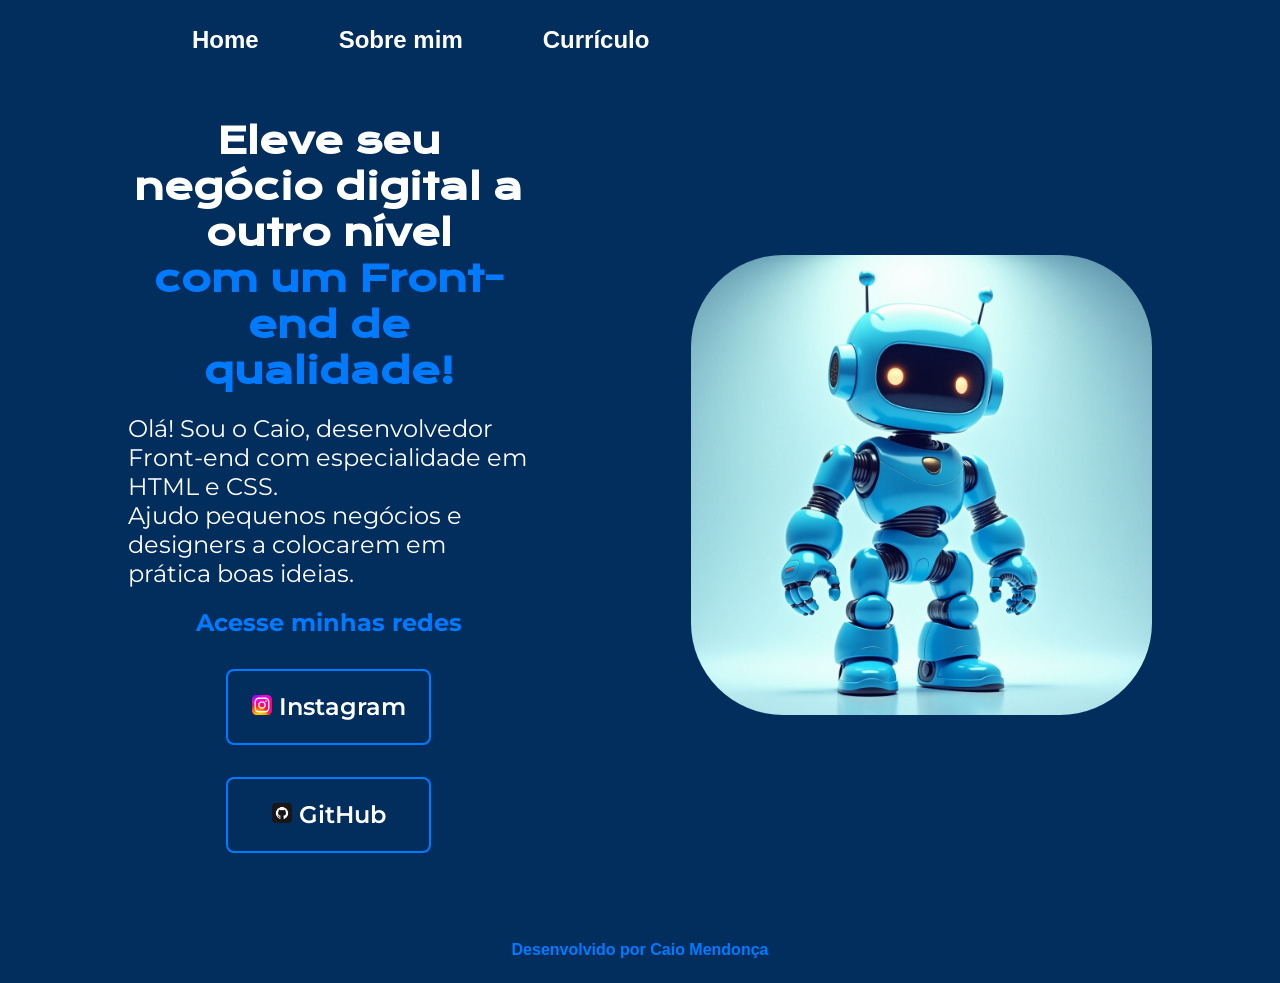
<file: index.html>
<!DOCTYPE html>
<html lang="pt-br">
<head>
    <meta charset="UTF-8">
    <meta http-equiv="X-UA-Compatible" content="IE=edge">
    <meta name="viewport" content="width=device-width, initial-scale=1.0">
    <title>Project_Alura</title>
    <link rel="stylesheet" type="text/css" href="Estilo/CSS01.css">
</head>
<body>
    <header class="Cabecalho">
        <nav class="cabecalho_menu">
            <a class="cabecalho_menu_link" href="index.html">Home</a>
            <a class="cabecalho_menu_link" href="index2.html">Sobre mim</a>
            <a class="cabecalho_menu_link" href="index3.html">Currículo</a>
        </nav>
    </header>
    <main class="apresentacao">
        <section class="apresentacao__conteudo">
            <h1 class="apresentacao__conteudo__titulo">Eleve seu negócio digital a outro nível <br><strong>com um Front-end de qualidade!</strong></h1>
            <p class="apresentacao__conteudo__texto">Olá! Sou o Caio, desenvolvedor Front-end com especialidade em HTML e CSS. <br>Ajudo pequenos negócios e designers a colocarem em prática boas ideias.</p>
            <div class="apresentacao__links">
                <h2 class = "apresentacao__links_titulo"><strong>Acesse minhas redes</strong></h2>
                <a class="apresentacao__links__link" href="https://Instagram.com/_caio_j4rdim">
                    <img class="imagem_link" src="Assets/img_instagram.svg" alt="img_insta">
                    Instagram
                </a>
                <a  class="apresentacao__links__link" href="https://github.com/Caio1407">
                    <img class="imagem_link" src="Assets/images.png" alt="img_github">
                    GitHub
                </a>
            </div>
        </section>
        <img class = "classe_imagem" src="Assets/img_03.jpg"  alt="Img">
    </main>
    <footer class="rodape"><strong>Desenvolvido por Caio Mendonça</strong></footer>
        
</body>
</html>
</file>
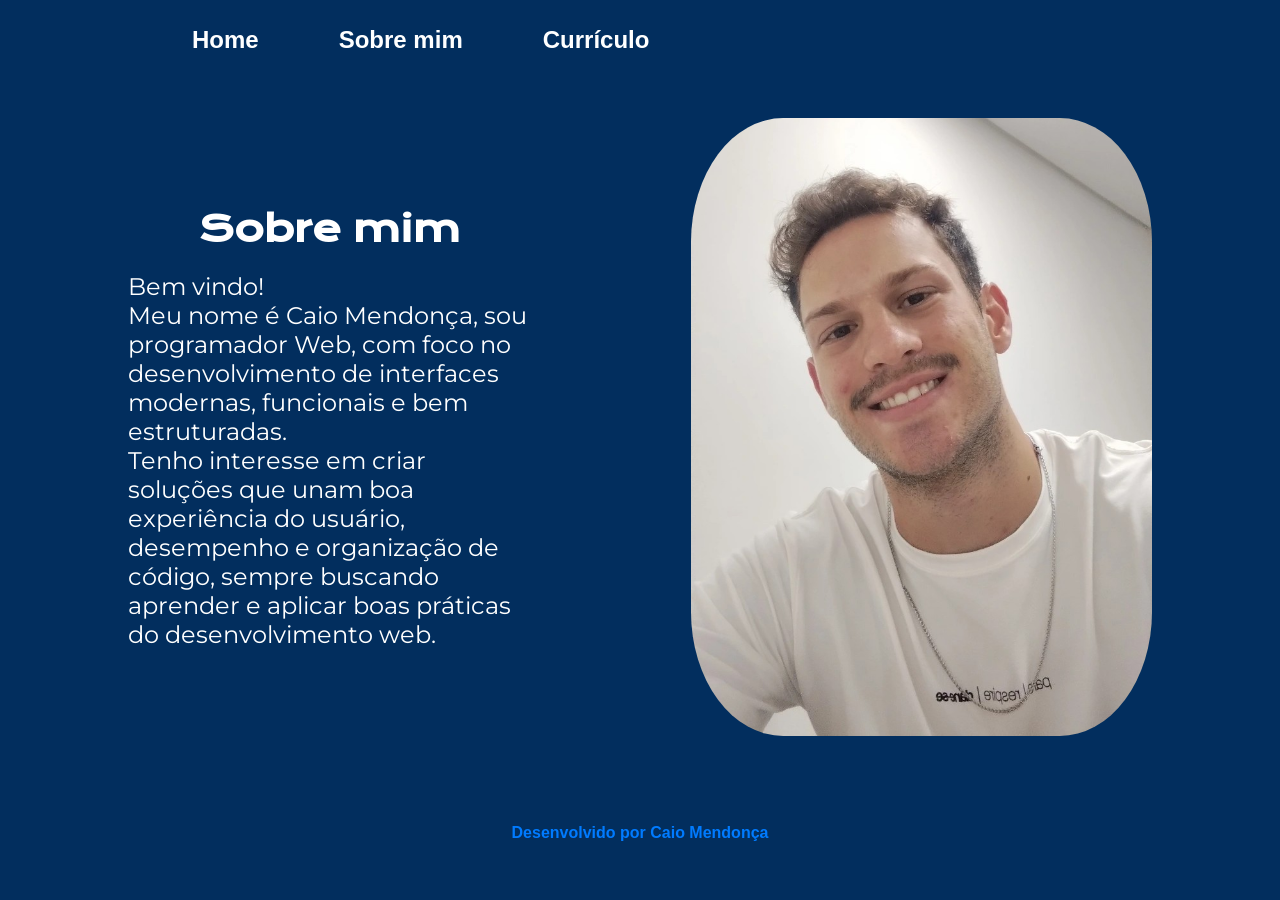
<file: index2.html>
<!DOCTYPE html>
<html lang="pt-br">
<head>
    <meta charset="UTF-8">
    <meta name="viewport" content="width=device-width, initial-scale=1.0">
    <title>Sobre mim</title>
    <link rel="stylesheet" type="text/css" href="Estilo/CSS01.css">
</head>
<body>
    <header class="Cabecalho">
        <nav class="cabecalho_menu">
            <a class="cabecalho_menu_link" href="index.html">Home</a>
            <a class="cabecalho_menu_link" href="index2.html">Sobre mim</a>
            <a class="cabecalho_menu_link" href="index3.html">Currículo</a>
        </nav>
    </header>
    <main class="apresentacao">
        <section class="apresentacao__conteudo">
            <h1 class="apresentacao__conteudo__titulo">
                Sobre mim
            </h1>
            <p class="apresentacao__conteudo__texto">
                Bem vindo!<br> Meu nome é Caio Mendonça, sou programador Web, com foco no desenvolvimento de interfaces modernas, funcionais e bem estruturadas. <br>Tenho interesse em criar soluções que unam boa experiência do usuário, desempenho e organização de código, sempre buscando aprender e aplicar boas práticas do desenvolvimento web.
            </p>
        </section>
        <img class="classe_imagem" src="Assets/Imagem_Caio.jpg"  alt="Imagem_Autor">

    </main>
    <footer class="rodape"><strong>Desenvolvido por Caio Mendonça</strong></footer>
</body>
</html>
</file>
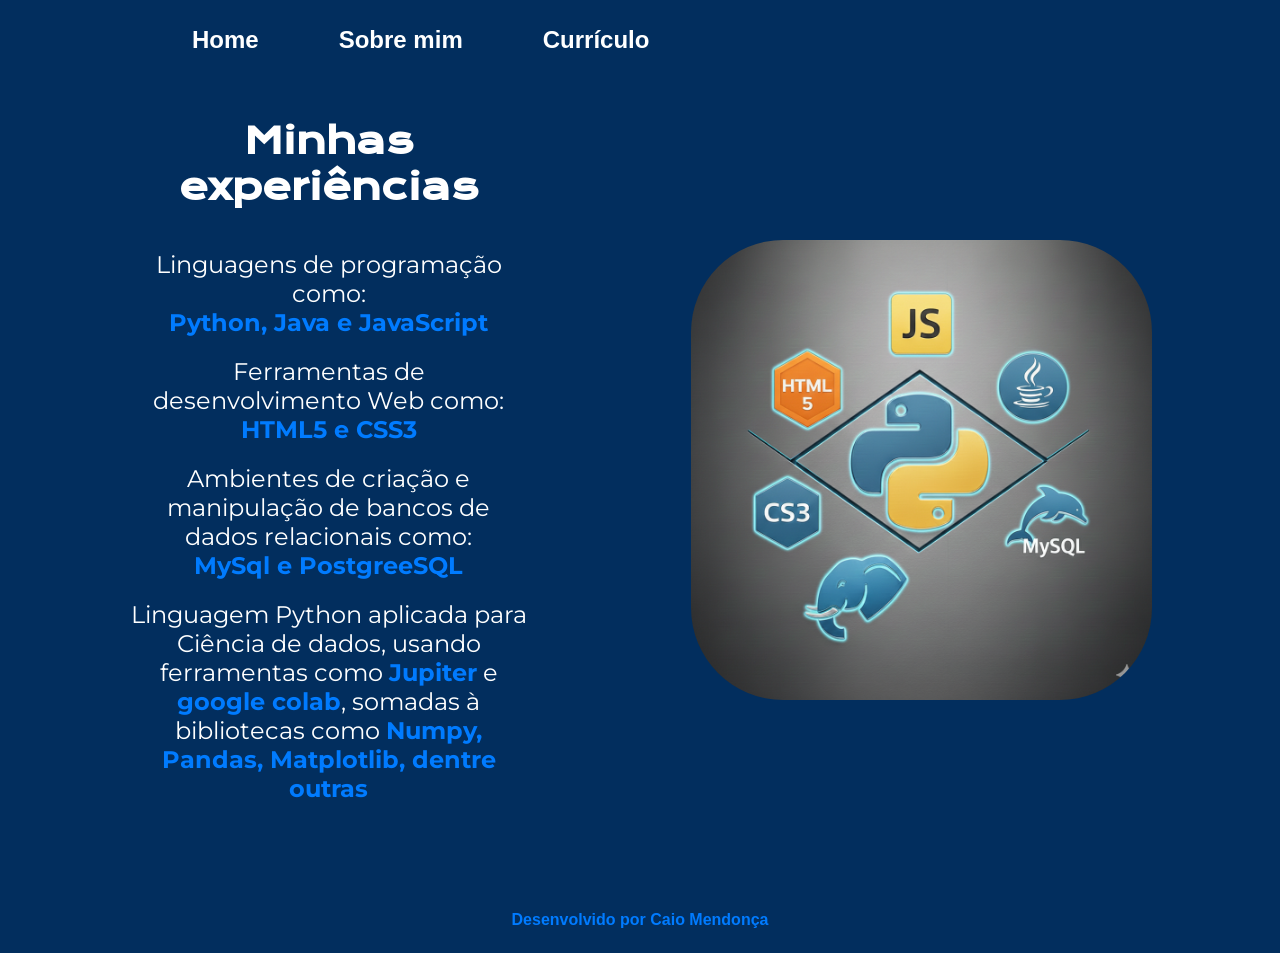
<file: index3.html>
<!DOCTYPE html>
<html lang="pt-br">
<head>
    <meta charset="UTF-8">
    <meta name="viewport" content="width=device-width, initial-scale=1.0">
    <title>Currículo</title>
    <link rel="stylesheet" type="text/css" href="Estilo/CSS01.css">
</head>
<body>
    <header class="Cabecalho">
        <nav class="cabecalho_menu">
            <a class="cabecalho_menu_link" href="index.html">Home</a>
            <a class="cabecalho_menu_link" href="index2.html">Sobre mim</a>
            <a class="cabecalho_menu_link" href="index3.html">Currículo</a>
        </nav>
    </header>
    <main class="apresentacao">
        <section class="apresentacao__conteudo">
            <h1 class="apresentacao__conteudo__titulo">
                Minhas experiências
            </h1>
            <p class="apresentacao__conteudo__texto">
                <ol>Linguagens de programação como:<br><strong>Python, Java e JavaScript</strong> <br></ol>
                <ol>Ferramentas de desenvolvimento Web como: <br><strong>HTML5 e CSS3 </strong><br></ol>
                <ol>Ambientes de criação e manipulação de bancos de dados relacionais como: <br><strong>MySql e PostgreeSQL </strong><br></ol>
                <ol>Linguagem Python aplicada para Ciência de dados, usando ferramentas como <strong>Jupiter</strong> e <strong>google colab</strong>, somadas à bibliotecas como <strong>Numpy, Pandas, Matplotlib, dentre outras</strong></ol>
            </p>
        </section>

        <img class="classe_imagem" src="Assets/ImagemPag3.png" alt="imagem_curriculo">

    </main>
    <footer class="rodape"><strong>Desenvolvido por Caio Mendonça</strong></footer>
</body>
</html>
</file>
<file: Estilo/CSS01.css>
@import url('https://fonts.googleapis.com/css2?family=Krona+One&family=Montserrat&display=swap');

* {
    margin: 0;
    padding: 0;
}

.root{
    --cor-primaria: #022e5e;
    --cor-secundaria: #ffffff;
    --cor-terciaria: #011d3b;
    --cor-quartenaria: #007bff;
}


body {
    background-color:#022e5e;
    /* height: 100vh; */
    box-sizing: border-box;
    }

.Cabecalho{
    padding: 2% 0 0 15%;
}

.cabecalho_menu{
    display: flex;
    gap: 80px;
}

.cabecalho_menu_link{
    font-family: sans-serif;
    font-size: 24px;
    font-weight: 600;
    color: #ffffff;
    text-decoration: none;

}

h1 {
    color: #ffffff;
    text-align: center;
    }
h2{
    color: #ffffff;
    text-align: center;
}
strong {
    color: #007bff;
    }

img{
    border-radius: 20%;
}

.apresentacao{
    padding: 5% 10%;
    display: flex;
    align-items: center;
    justify-content: space-between;
    gap: 82px;
}
.apresentacao__conteudo{
    width: 50%;
    display: flex;
    flex-direction: column;
    gap: 20px;
    margin-right: 40px; 
}

.classe_imagem{
    display: flex;
    margin-left: 40px; 
    width: 45%;
    height: 50%;
}


.apresentacao__conteudo__titulo{
    font-size: 2.25rem;
    font-family: 'Krona one', sans-serif;
}
.apresentacao__conteudo__texto{
    font-size: 1.5rem;
    text-align: left;
    color: #ffffff;
    font-family: 'Montserrat', sans-serif;
    justify-content: center;
}

.apresentacao__links{
    display: flex;
    flex-direction: column;
    justify-content: space-between;
    align-items: center;
    gap: 32px;
}

.apresentacao__links_titulo{
    font-family: 'Montserrat', sans-serif;
    font-weight: 400;
    font-size: 1.5rem;

}
.apresentacao__links__link{
    display: fapresentacao__links__linklex;
    justify-content: center;
    gap: 16px;
    border:2px solid #007bff;
    width: 50%;
    text-align: center;
    border-radius: 8px;
    font-size: 1.5rem;
    font-weight: 600;
    padding: 21.5px 0;
    text-decoration: none;
    color: #ffffff;
    font-family: 'Montserrat', sans-serif;
}
.imagem_link{
    width: 20px;
    height: 20px;
}

span {
    color: #007bff;
    border: 1px solid var(--cor-primaria);
    padding: 5px;

}

.apresentacao__links__link:hover{
    background-color: #007bff;
    transform: scale(1.1);
    cursor: pointer;
}
ol{
    font-size: 1.5rem;
    text-align: center;
    color: #ffffff;
    font-family: 'Montserrat', sans-serif;
}

.rodape{
    padding: 24px;
    color: #007bff;
    background-color: #022e5e;
    text-align: center;
    font-family: sans-serif;
    font-size: 1 rem;
    font-weight: 400;
}

@media (max-width: 1200px){

    .Cabecalho{
        padding: 10%;
    }
    .cabecalho_menu{
        justify-content: center;
    }
    .apresentacao{
        flex-direction:column-reverse;
        padding: 5%;
    }
    .apresentacao__conteudo{
        width: auto;
    }
}
</file>
